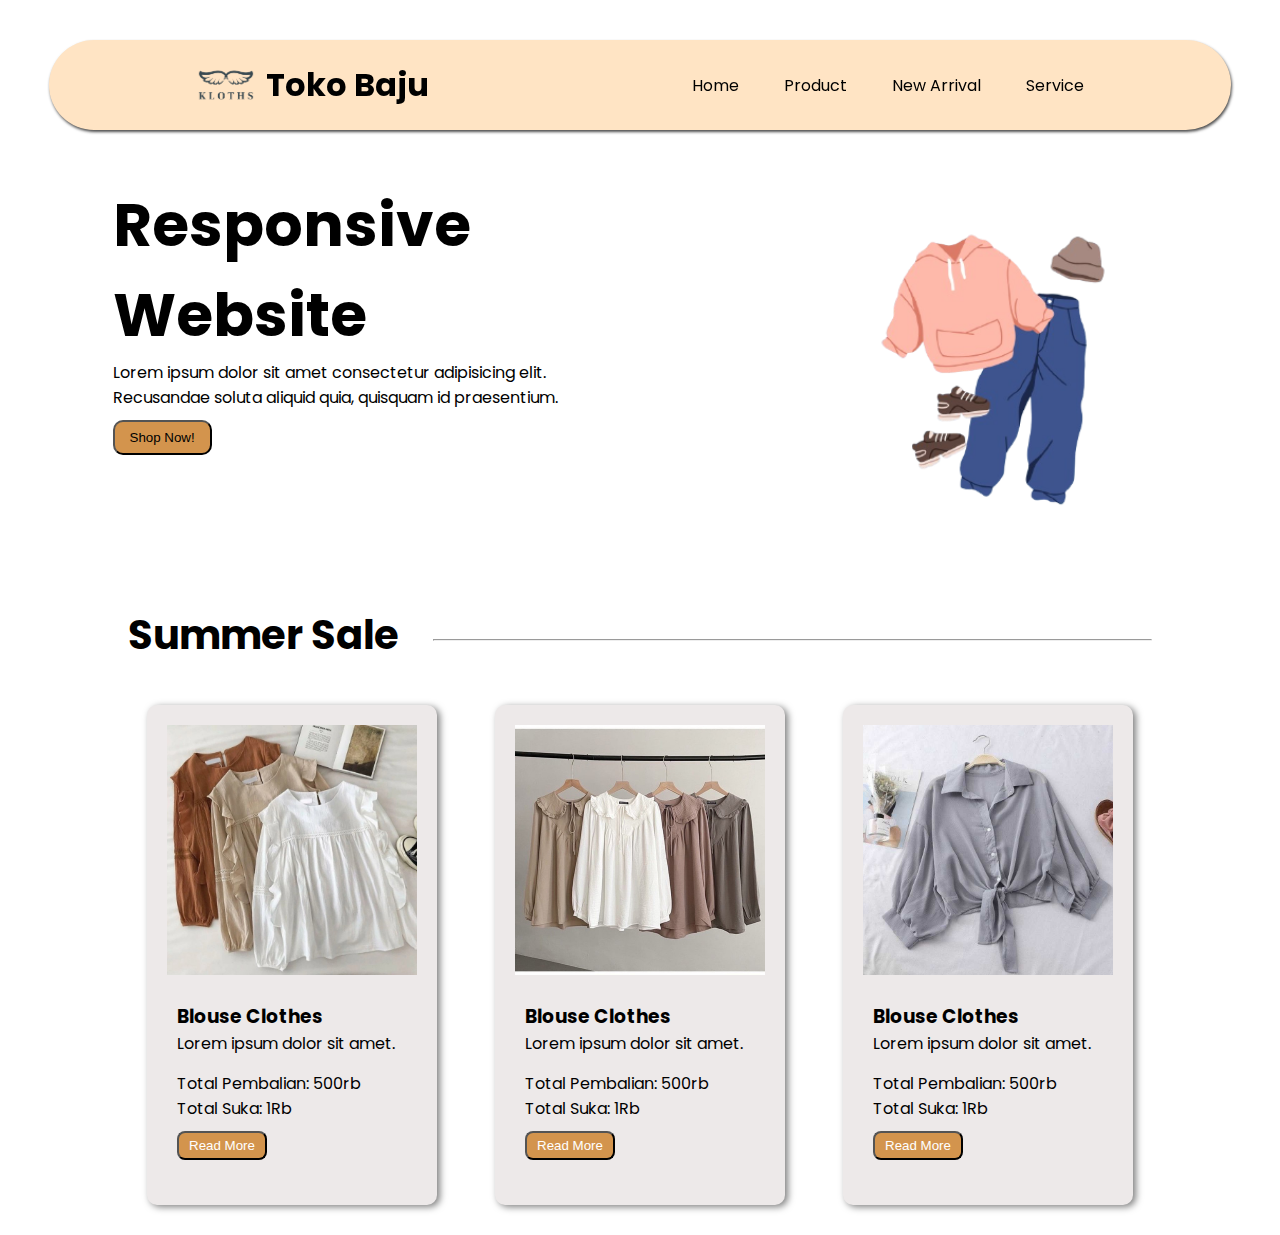
<file: LKPD 1/2/index.html>
<!DOCTYPE html>
<html lang="en">
<head>
  <meta charset="UTF-8">
  <meta name="viewport" content="width=device-width, initial-scale=1.0">
  <title>Landing Page</title>
  <link rel="stylesheet" href="style.css">

<link rel="preconnect" href="https://fonts.googleapis.com">
<link rel="preconnect" href="https://fonts.gstatic.com" crossorigin>
<link href="https://fonts.googleapis.com/css2?family=Mochiy+Pop+One&family=Poppins:ital,wght@0,100;0,200;0,300;0,400;0,500;0,600;0,700;0,800;0,900;1,100;1,200;1,300;1,400;1,500;1,600;1,700;1,800;1,900&display=swap" rel="stylesheet">

<link rel="stylesheet" href="https://cdnjs.cloudflare.com/ajax/libs/font-awesome/6.6.0/css/all.min.css" integrity="sha512-Kc323vGBEqzTmouAECnVceyQqyqdsSiqLQISBL29aUW4U/M7pSPA/gEUZQqv1cwx4OnYxTxve5UMg5GT6L4JJg==" crossorigin="anonymous" referrerpolicy="no-referrer" />
</head>
<body>
  <div class="container">
    <div class="navbar">
      <div class="header-navbar">
        <img src="img/image.png" width="60px" alt="">
        <h1>Toko <span>Baju</span></h1>
      </div>
      <div class="list-navbar">
        
        <ul>
          <li><a href="#home">Home</a></li>
          <li><a href="#Product">Product</a></li>
          <li><a href="NewArrival">New Arrival</a></li>
          <li><a href="service">Service</a></li>
        </ul>
      </div>
    </div>

    <div class="hero" id="home">
      <div class="content-text">
        <h1>Responsive Website</h1>
        <p>Lorem ipsum dolor sit amet consectetur adipisicing elit. Recusandae soluta aliquid quia, quisquam id praesentium.</p>
        <button>Shop Now!</button>
      </div>
      <div class="image">
        <img src="img/hero.png" alt="clothes">
      </div>
    </div>

    <div class="main-content" id="Product">
      <div class="header-content">
        <h1>Summer Sale</h1>
        <hr>
      </div>
      <div class="card-product">
        <div class="product1">
          <img src="img/baju1.png" alt="blouse">
          <div class="content-product">
            <h3>Blouse Clothes</h3>
            <p>Lorem ipsum dolor sit amet.</p>
            <div class="total-beli">
              <i class="fa-solid fa-cart-shopping"></i> <span>Total Pembalian: 500rb</span>
            </div>
            <div class="total-suka">
              <i class="fa-regular fa-heart"></i> <span>Total Suka: 1Rb</span>
            </div>
            <div class="readMore-button">
              <button>Read More</button>
            </div>
          </div>
        </div>  
        <div class="product1">
          <img src="img/baju2.png" alt="blouse">
          <div class="content-product">
            <h3>Blouse Clothes</h3>
            <p>Lorem ipsum dolor sit amet.</p>
            <div class="total-beli">
              <i class="fa-solid fa-cart-shopping"></i> <span>Total Pembalian: 500rb</span>
            </div>
            <div class="total-suka">
              <i class="fa-regular fa-heart"></i> <span>Total Suka: 1Rb</span>
            </div>
            <div class="readMore-button">
              <button>Read More</button>
            </div>
          </div>
        </div>
        <div class="product1">
          <img src="img/baju3.png" alt="blouse">
          <div class="content-product">
            <h3>Blouse Clothes</h3>
            <p>Lorem ipsum dolor sit amet.</p>
            <div class="total-beli">
              <i class="fa-solid fa-cart-shopping"></i> <span>Total Pembalian: 500rb</span>
            </div>
            <div class="total-suka">
              <i class="fa-regular fa-heart"></i> <span>Total Suka: 1Rb</span>
            </div>
            <div class="readMore-button">
              <button>Read More</button>
            </div>
          </div>
        </div>
      </div>
    </div>
  </div>
</body>
</html>
</file>
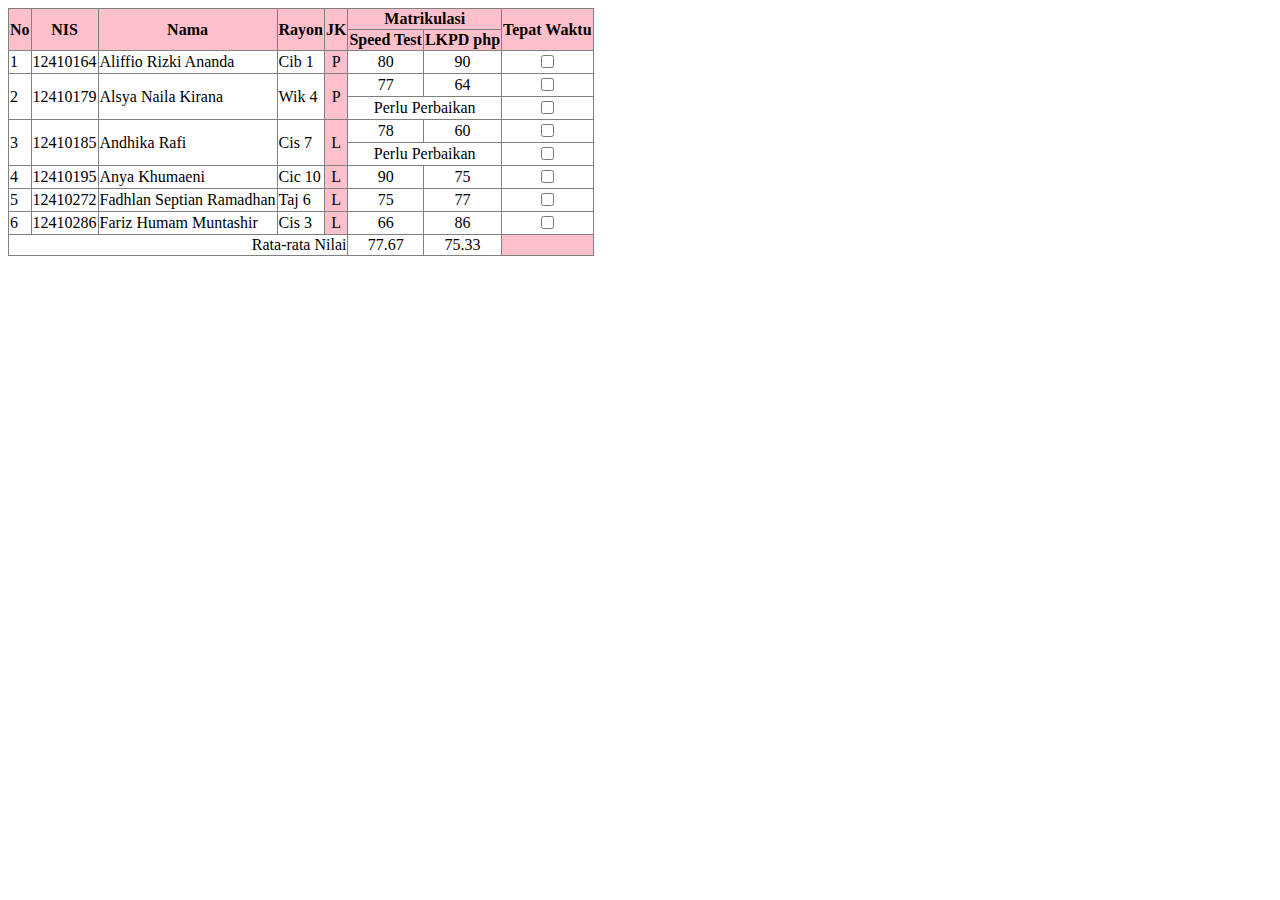
<file: LKPD 1/1/1.html>
<!DOCTYPE html>
<html lang="en">
<head>
  <meta charset="UTF-8">
  <meta name="viewport" content="width=device-width, initial-scale=1.0">
  <title>Document</title>

  <style>
  .header {
    background-color: pink;
    text-align: center;
  }
</style>
</head>
<body>
  <table border="1px" style="border-collapse: collapse;">
    <tr class="header">
      <th rowspan="2">No</th>
      <th rowspan="2">NIS</th>
      <th rowspan="2">Nama</th>
      <th rowspan="2">Rayon</th>
      <th rowspan="2">JK</th>
      <th colspan="2">Matrikulasi</th>
      <th rowspan="2">Tepat Waktu</th>
    </tr>
    <tr class="header">
      <th>Speed Test</th>
      <th>LKPD php</th>
    </tr>
    <tr>
      <td>1</td>
      <td>12410164</td>
      <td>Aliffio Rizki Ananda</td>
      <td>Cib 1</td>
      <td class="header">P</td>
      <td style="text-align: center;">80</td>
      <td style="text-align: center;">90</td>
      <td style="text-align: center;"><input type="checkbox" value="checkbox"></td>
    </tr>
    <tr>
      <td  rowspan="2">2</td>
      <td  rowspan="2">12410179</td>
      <td  rowspan="2">Alsya Naila Kirana</td>
      <td  rowspan="2">Wik 4</td>
      <td  rowspan="2" class="header">P</td>
      <td style="text-align: center;">77</td>
      <td style="text-align: center;">64</td>
      <td style="text-align: center;"><input type="checkbox" value="checkbox"></td>
      <tr>
        <td colspan="2" style="text-align: center;">Perlu Perbaikan</td>
        <td style="text-align: center;"><input type="checkbox" value="checkbox"></td>
      </tr>
    <tr>
      <td  rowspan="2">3</td>
      <td  rowspan="2">12410185</td>
      <td  rowspan="2">Andhika Rafi</td>
      <td  rowspan="2">Cis 7</td>
      <td  rowspan="2" class="header">L</td>
      <td style="text-align: center;">78</td>
      <td style="text-align: center;">60</td>
      <td style="text-align: center;"><input type="checkbox" value="checkbox"></td>
      <tr>
        <td colspan="2" style="text-align: center;">Perlu Perbaikan</td>
        <td style="text-align: center;"><input type="checkbox" value="checkbox"></td>
      </tr>
    </tr>
    <tr>
      <td>4</td>
      <td>12410195</td>
      <td>Anya Khumaeni</td>
      <td>Cic 10</td>
      <td class="header">L</td>
      <td style="text-align: center;">90</td>
      <td style="text-align: center;">75</td>
      <td style="text-align: center;"><input type="checkbox" value="checkbox"></td>
    </tr>
    <tr>
      <td>5</td>
      <td>12410272</td>
      <td>Fadhlan Septian Ramadhan</td>
      <td>Taj 6</td>
      <td class="header">L</td>
      <td style="text-align: center;">75</td>
      <td style="text-align: center;">77</td>
      <td style="text-align: center;"><input type="checkbox" value="checkbox"></td>
    </tr>
    <tr>
      <td>6</td>
      <td>12410286</td>
      <td>Fariz Humam Muntashir</td>
      <td>Cis 3</td>
      <td class="header">L</td>
      <td style="text-align: center;">66</td>
      <td style="text-align: center;">86</td>
      <td style="text-align: center;"><input type="checkbox" value="checkbox"></td>
    </tr>
    <tr>
      <td colspan="5" style="text-align: right;">Rata-rata Nilai</td>
      <td style="text-align: center;">77.67</td>
      <td style="text-align: center;">75.33</td>
      <td class="header"></td>
    </tr>
  </table>
</body>
</html>
</file>
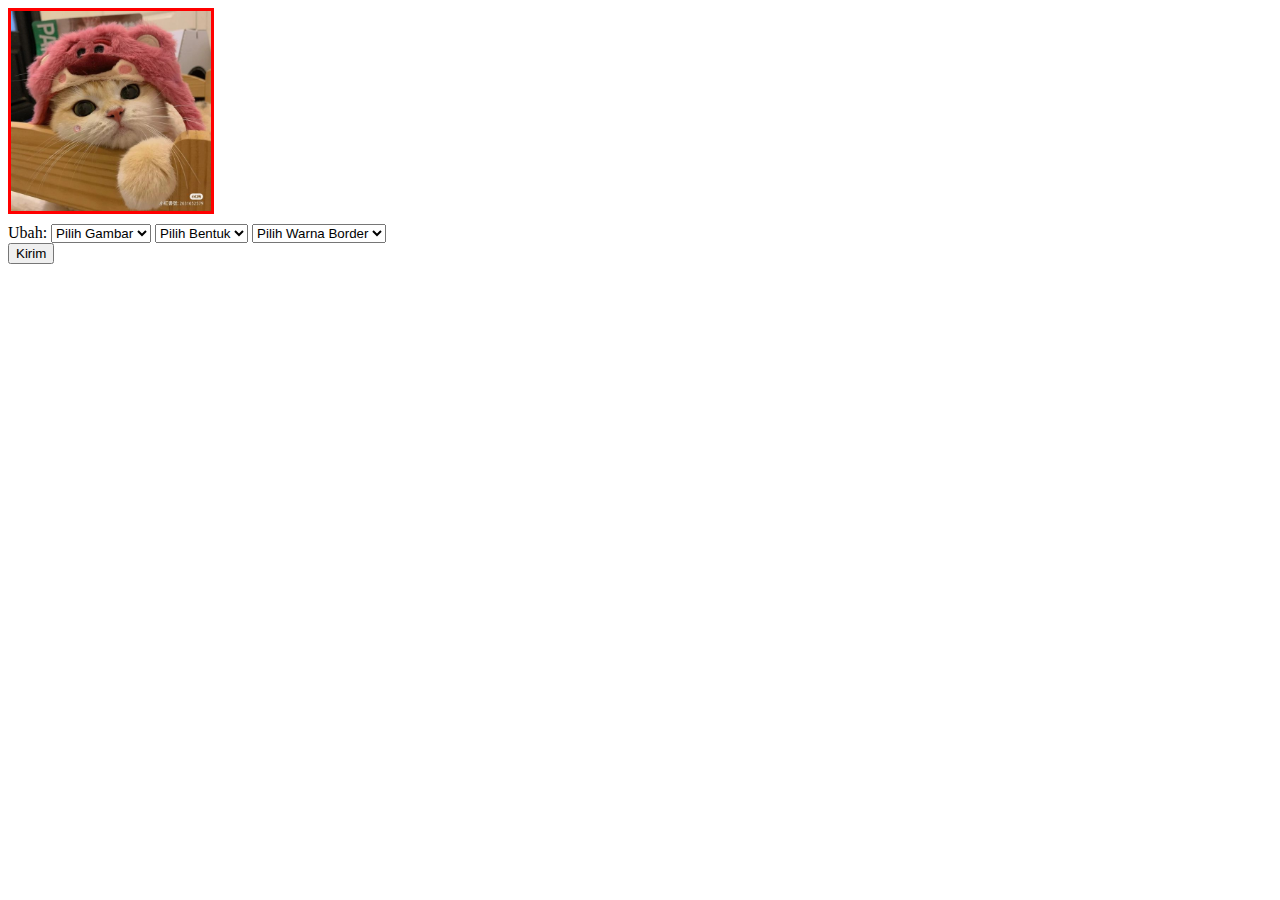
<file: LKPD 1/4/42.html>
<!DOCTYPE html>
<html lang="en">
<head>
  <meta charset="UTF-8">
  <meta name="viewport" content="width=device-width, initial-scale=1.0">
  <title>Document</title>
  <style>
    .image {
      width: 200px;
      height: 200px;
      display: flex;
      border: 3px solid red;
      margin-bottom: 10px;
      position: relative;
    }

    .image img {
      width: 100%;
      height: 100%;
      object-fit: cover;
      border-radius: inherit;
    }

    .lingkaran {
      border-radius: 100%;
    }

    .kotak {
      border-radius: 0;
    }

    .segitiga {
      clip-path: polygon(50% 0%, 0% 100%, 100% 100%);
      width: 200px;
      height: 200px;
    }
  </style>
</head>
<body>
  <form id="imageForm">
    <div id="img" class="image">
      <img id="display_image" src="img/image1.png" alt="kucing">
    </div>
    <div id="forms">
      <label for="ubah">Ubah:</label>
      <select name="pilihGambar" id="pilih_gambar">
        <option disabled hidden selected>Pilih Gambar</option>
        <option value="img/image2.png">Gambar 1</option>
        <option value="img/image3.png">Gambar 2</option>
        <option value="img/image4.png">Gambar 3</option>
      </select>

      <select name="bentuk" id="pilih_bentuk">
        <option disabled hidden selected>Pilih Bentuk</option>
        <option value="circle">Lingkaran</option>
        <option value="square">Kotak</option>
        <option value="triangle">Segitiga</option>
      </select>

      <select name="warnaBorder" id="warna_border">
        <option disabled hidden selected>Pilih Warna Border</option>
        <option value="red">Merah</option>
        <option value="yellow">Kuning</option>
        <option value="green">Hijau</option>
      </select>
    </div>
    <button type="submit">Kirim</button>
  </form>

  <script>
    document.getElementById('imageForm').addEventListener('submit', function(e) {
      event.preventDefault();
   
      const selectImage = document.getElementById('pilih_gambar').value;
      const selectColor = document.getElementById('warna_border').value;
      const selectShape = document.getElementById('pilih_bentuk').value;
      const imageContainer = document.getElementById('img');
      const imageSelected = document.getElementById('display_image');

      if(selectImage) {
        imageSelected.src = selectImage;
      }

      if(selectShape === "circle") {
        imageContainer.style.borderRadius = '100px';
      }else if(selectShape === "square") {
        imageContainer.style.borderRadius = '0';
        imageContainer.style.clipPath = 'none';
      }else if(selectShape === "triangle") {
        imageContainer.style.borderRadius = '0';
        imageContainer.style.clipPath = 'polygon(50% 0%, 0% 100%, 100% 100%)';
        imageSelected.style.clipPath = 'polygon(50% 0%, 0% 100%, 100% 100%)';
      }

      if(selectColor) {
        imageContainer.style.border = `3px solid ${selectColor}`;
      };
    });
  </script>
</body>
</html>
</file>
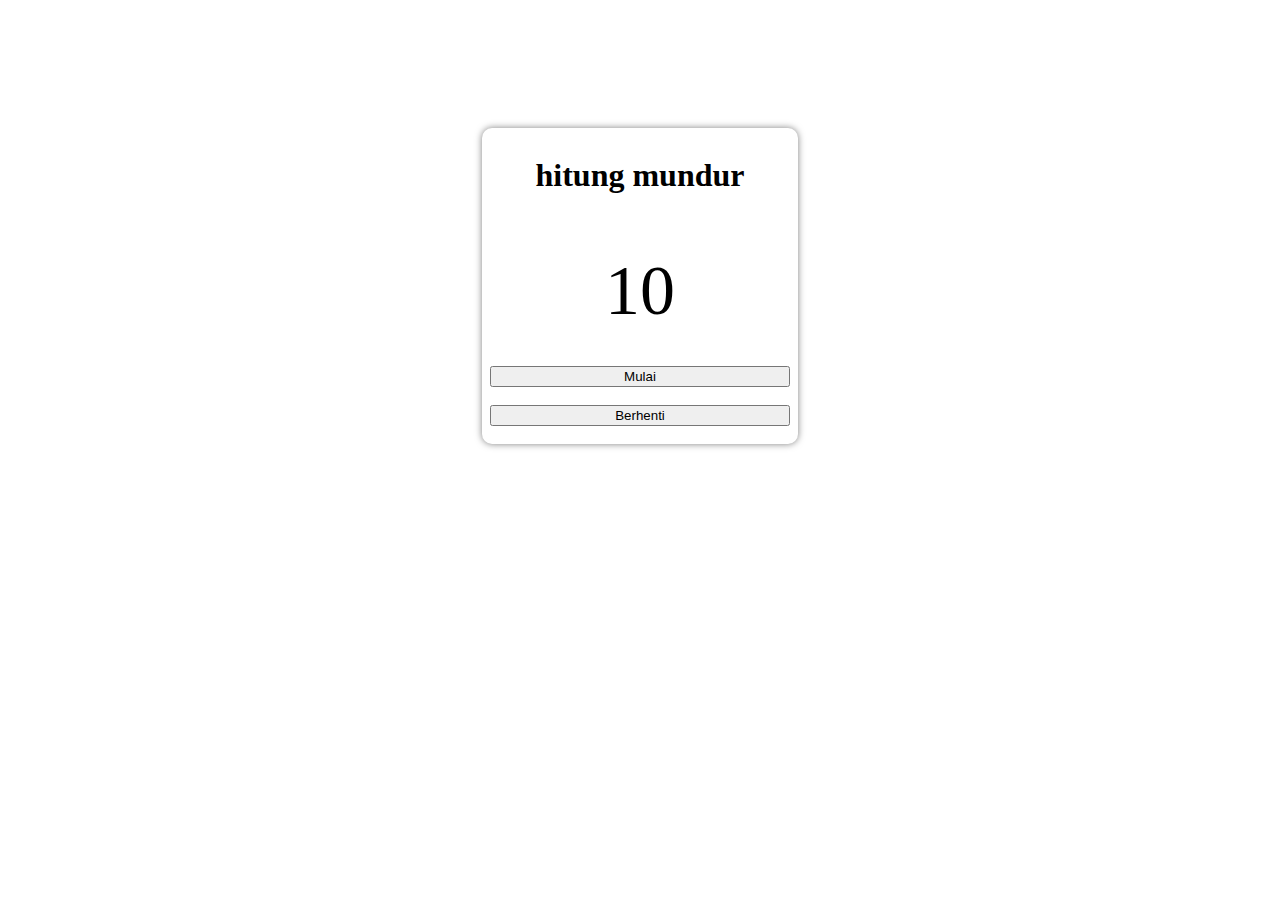
<file: LKPD 1/5/5.html>
<!DOCTYPE html>
<html lang="en">
<head>
  <meta charset="UTF-8">
  <meta name="viewport" content="width=device-width, initial-scale=1.0">
  <title>Document</title>

  <style>
    .alert  {
      margin-bottom: 20px;
      background-color: #fff;
      width: 300px;
      height: 300px;
      text-align: center;
      padding: 8px;
      display: flex;
      flex-direction: column;
      margin: 8rem auto;
      box-shadow: 0 0 7px rgba(0, 0, 0, 0.5 );
      border-radius: 10px;
    }

    #countdown {
      font-size: 70px;
      line-height: 150px;
    }
  </style>
</head>
<body>

  <div class="alert" id="alert">
    <h1>hitung mundur</h1>
    <div id="countdown">10</div>
    <button class="mulai" onclick="countdown()">Mulai</button>
    <br>
    <button class="berhenti" onclick="pauseTimer()">Berhenti</button>
  </div>
  <script>
    // function setAlert() {
    //   let alert = document.getElementById('alert');
    //   alert.style.display = 'block';

    //   setTimeout( function() {
    //     alert.style.display = 'none';
    //   }, 5000);
    // }

    // document.getElementById('button').onclick = function() {
    //   setAlert();
    // }

    let timerInterval = null;
    // let timeLeft = 10;
    function countdown() {
      timeLeft = 10;
      timerInterval = setInterval( function() {
        timeLeft--;
        document.getElementById("countdown").innerHTML = timeLeft;
        if(timeLeft <= 1) {
          clearInterval(timerInterval);
          document.getElementById("countdown").innerText = "Waktu Habis";
          document.getElementById("countdown").style.fontSize = "30px";
          document.getElementById("countdown").style.color = "red";
          countdown.style.fontSize = '20px';
          countdown.style.color = 'red';

        }
      }, 1000);
    }

    // function onTimesUp() {
    //   clearInterval(`${downloadTimer}`);
    //   downloadTimer = undefined;
    // }

    function pauseTimer() {
      clearInterval(timerInterval);
    }
  </script>
</body>
</html>
</file>
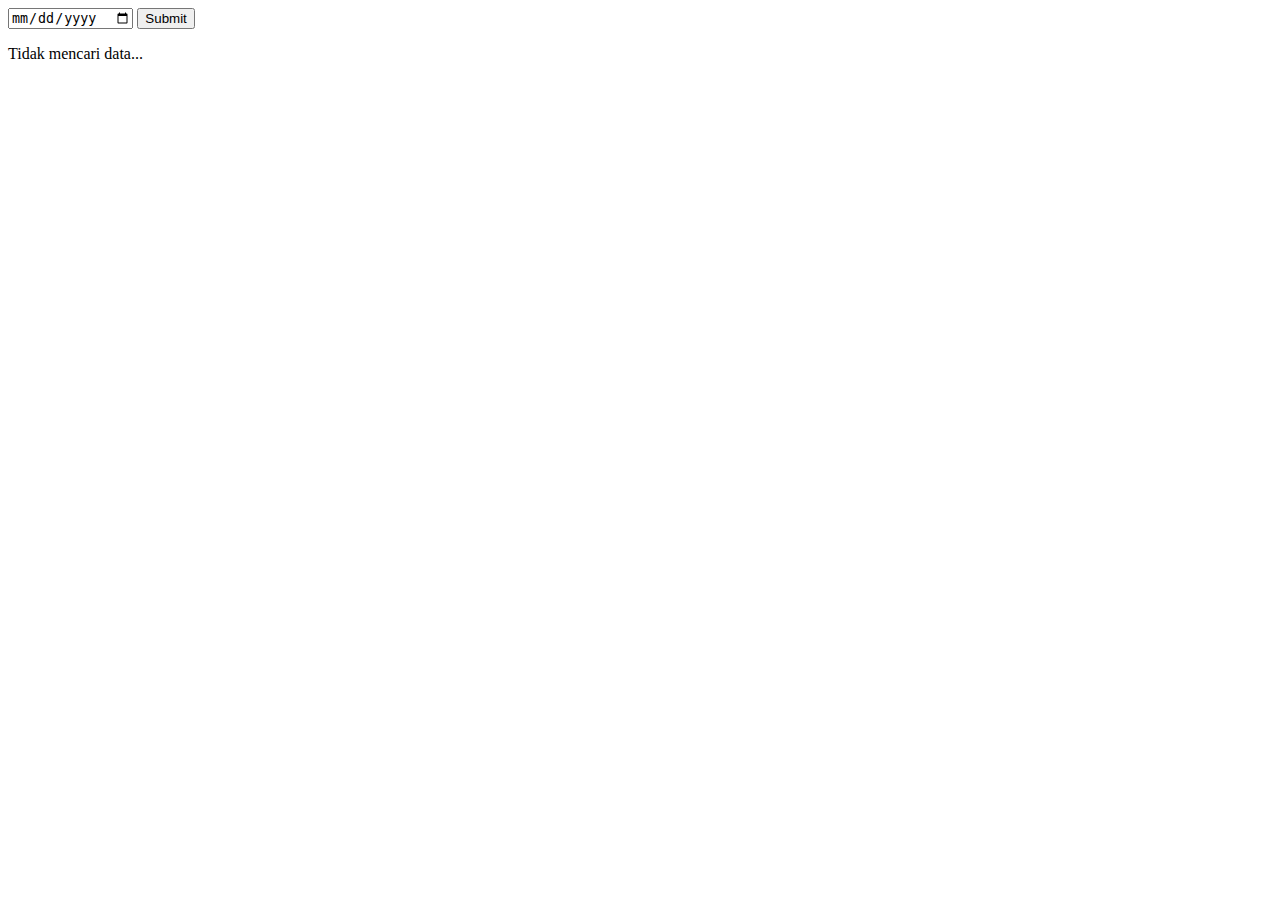
<file: LKPD 1/6/6.html>
<!DOCTYPE html>
<html lang="en">
<head>
  <meta charset="UTF-8">
  <meta name="viewport" content="width=device-width, initial-scale=1.0">
  <title>Document</title>
</head>
<body>
  <input type="date" id="input_date">
  <button id="button" onclick="showDate()">Submit</button>

  <p id="display_date">Tidak mencari data...</p>

  <script>
    function showDate() {
      let date = document.getElementById('input_date').value;
      let displayDate = document.getElementById('display_date');
      // displayDate.innerText = " Mencari data tanggal " + date;
      // date.style.color = 'blue';

       getDate = new Date(date);

      let d = getDate.getDate();
      let m = getDate.getMonth();
      let y = getDate.getFullYear();

    const month = ["januari", "februari", "maret", "april", "mei", "juni", "juli", "agustus", "sepetember","oktober", "november", "desember"];

    

      let formatMonth = d + ' ' + month[m] + ' ' + y;

      displayDate.innerText = "Mencari data tanggal " + formatMonth;

      
    }
  </script>
</body>

</html>
</file>
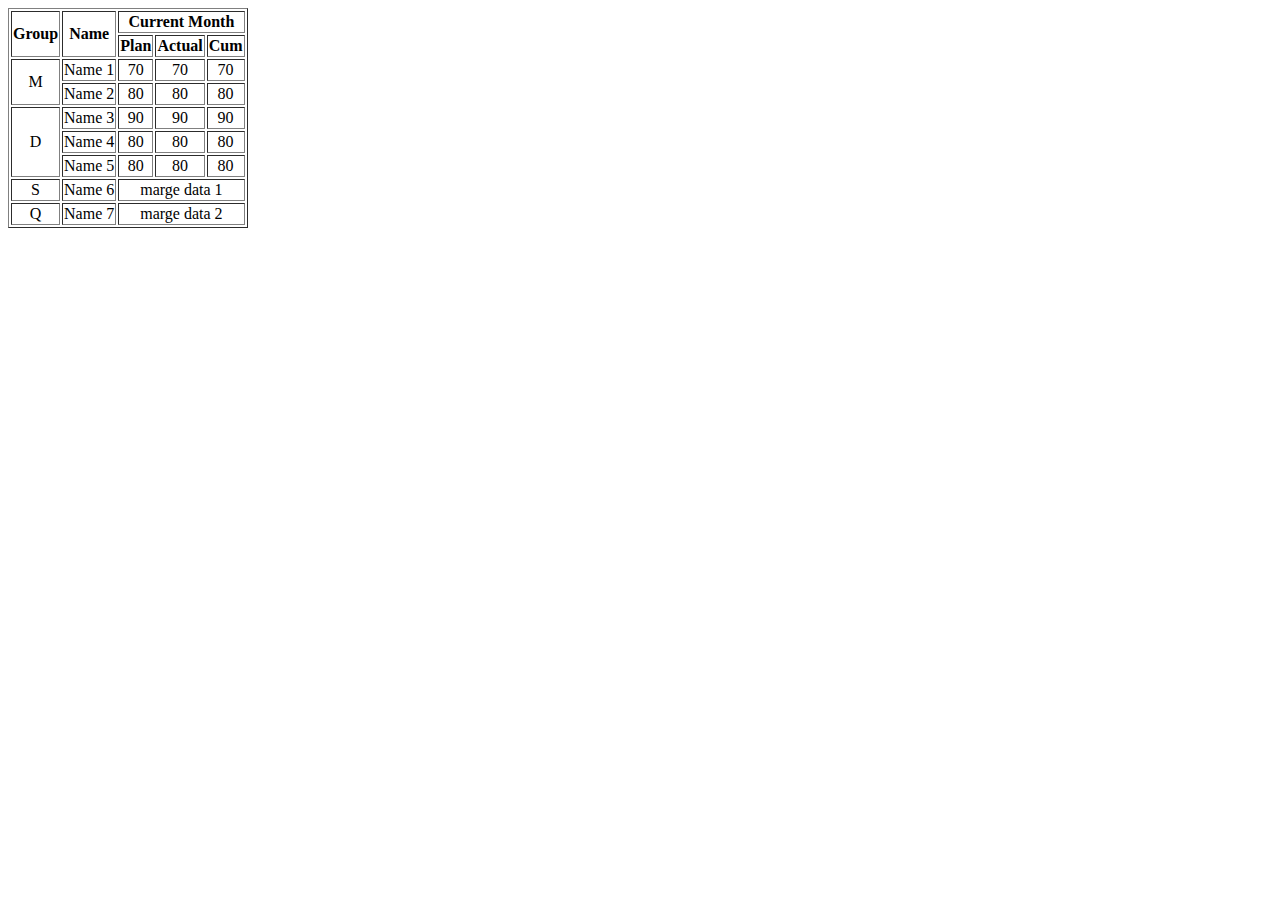
<file: LKPD 1/7/tabel.html>
<!DOCTYPE html>
<html lang="en">
<head>
  <meta charset="UTF-8">
  <meta name="viewport" content="width=device-width, initial-scale=1.0">
  <title>study case XI</title>
</head>
<body>
  <table border="1" style="text-align:center">
    <tr>
      <th rowspan="2">Group</th>
      <th rowspan="2">Name</th>
      <th colspan="3">Current Month</th>
    </tr>

    <tr>
      <th>Plan</th>
      <th>Actual</th>
      <th>Cum</th>
    </tr>

    <tr>
      <td rowspan="2">M</td>
      <td>Name 1</td>
      <td>70</td>
      <td>70</td>
      <td>70</td>
      <tr>
        <td>Name 2</td>
        <td>80</td>
        <td>80</td>
        <td>80</td>
      </tr>
    </tr>
    <tr>
      <td rowspan="3">D</td>
      <td>Name 3</td>
      <td>90</td>
      <td>90</td>
      <td>90</td>
      <tr>
        <td>Name 4</td>
        <td>80</td>
        <td>80</td>
        <td>80</td>
      </tr>
      <tr>
        <td>Name 5</td>
        <td>80</td>
        <td>80</td>
        <td>80</td>
      </tr>
    </tr>
    <tr>
      <td rowspan="1">S</td>
      <td>Name 6</td>
      <td colspan="3">marge data 1</td>
    </tr>
    <tr>
      <td rowspan="2">Q</td>
      <td>Name 7</td>
      <td colspan="3">marge data 2</td>
    </tr>
  </table>
</body>
</html>
</file>
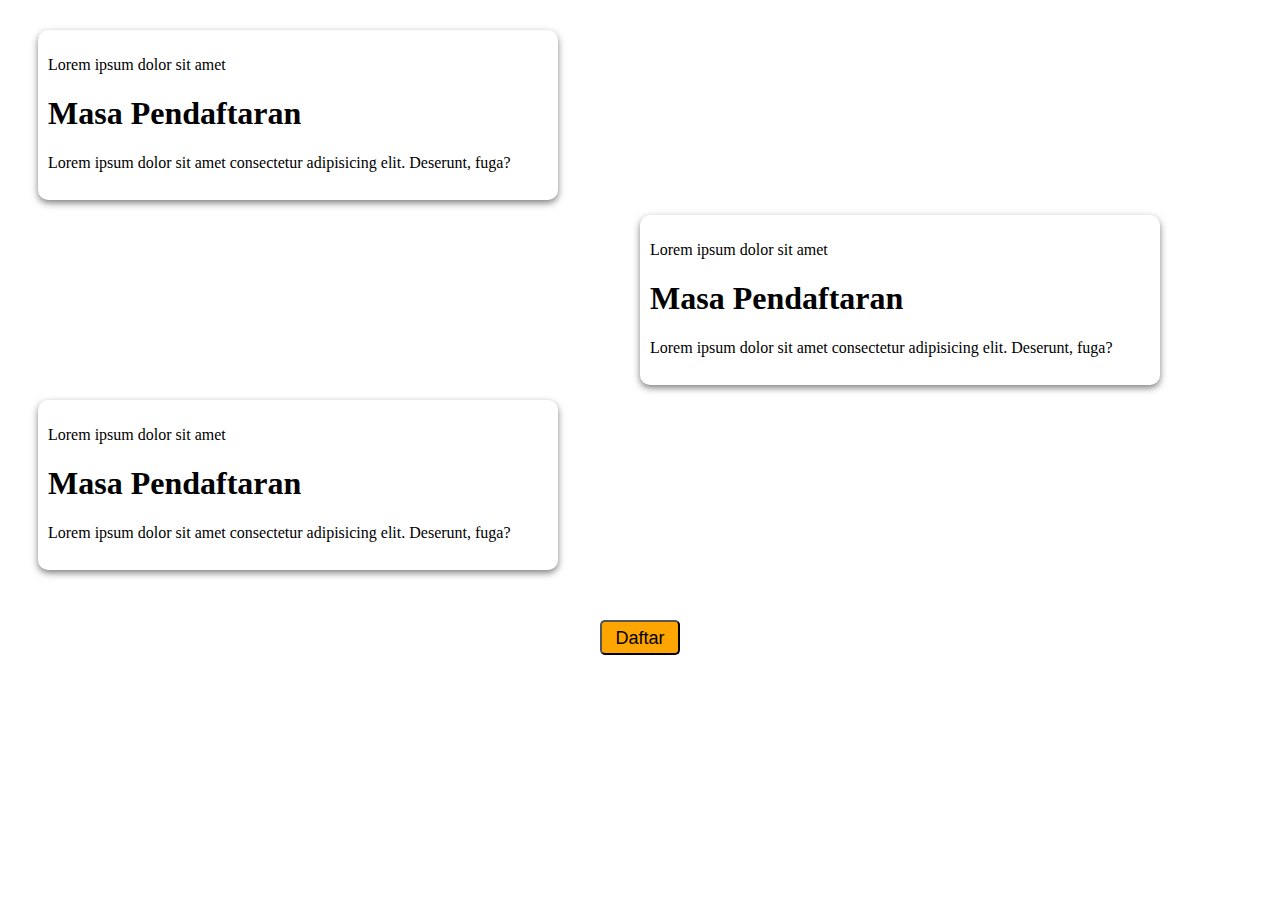
<file: LKPD 1/8/flexbox.html>
<!DOCTYPE html>
<html lang="en">
<head>
  <meta charset="UTF-8">
  <meta name="viewport" content="width=device-width, initial-scale=1.0">
  <title>Document</title>
  <style>
    .wrapper {
      margin: 30px;
    }

    .card1 {
      /* border: 1px solid #000; */
      border-radius: 10px;
      box-shadow: 0 3px 7px rgba(0, 0, 0, 0.5);
      width: 500px;
      height: 150px;
      margin-bottom: 15px;
      padding: 10px;
    }
    .card2 {
      border-radius: 10px;
      box-shadow: 0 3px 7px rgba(0, 0, 0, 0.5);
      width: 500px;
      height: 150px;
      margin-bottom: 15px;
      padding: 10px;
      justify-content: flex-end;
      margin-left: 50%;
    }
    .card3 {
      border-radius: 10px;
      box-shadow: 0 3px 7px rgba(0, 0, 0, 0.5);
      width: 500px;
      height: 150px;
      margin-bottom: 50px;
      padding: 10px;

    }

    .button button{
      display: flex;
      justify-content: center;
      margin: auto;
      width: 80px;
      height: 35px;
      line-height: 30px;
      background-color: orange;
      border-radius: 5px;
      font-size: 18px;
      outline: none;

    }
  </style>
</head>
<body>
  <div class="wrapper">
    <div class="card1">
      <p>Lorem ipsum dolor sit amet</p>
      <h1>Masa Pendaftaran</h1>
      <p>Lorem ipsum dolor sit amet consectetur adipisicing elit. Deserunt, fuga?</p>
    </div>
    <div class="card2">
      <p>Lorem ipsum dolor sit amet</p>
      <h1>Masa Pendaftaran</h1>
      <p>Lorem ipsum dolor sit amet consectetur adipisicing elit. Deserunt, fuga?</p>
    </div>
    <div class="card3">
      <p>Lorem ipsum dolor sit amet</p>
      <h1>Masa Pendaftaran</h1>
      <p>Lorem ipsum dolor sit amet consectetur adipisicing elit. Deserunt, fuga?</p>
    </div>

    <div class="button">
      <button>Daftar</button>
    </div>
  </div>
</body>
</html>
</file>
<file: LKPD 1/2/style.css>
* {
  padding: 0;
  margin: 0;
}
body {
  font-family: 'Poppins', sans-serif;
}
.navbar {
  display: flex;
  justify-content: space-around;
  align-items: center;
  background-color: bisque;
  padding: 15px;
  margin: 40px auto;
  width: 90%;
  border-radius: 100px;
  box-shadow: 1px 2px 3px rgba(0, 0, 0, 0.7);
  position: sticky;
  top: 0;
}

.header-navbar {
  display: flex;
  gap: 10px;
  align-items: center;
}

.list-navbar ul{
  display: flex;
  list-style: none;
  gap: 45px;
}

.list-navbar a {
  text-decoration: none;
  font-size: 16px;
  color: #000;
}

list-navbar a:hover {
  color: #fff;
  /* transition: all 0.5s; */
}

.hero {
  display: flex;
  align-items: center;
  justify-content: space-around;
  margin: 50px auto;
}

.content-text {
  width: 30rem;
}

.content-text h1 {
  font-size: 60px;
}

.content-text p {
  margin-bottom: 10px;
}

.content-text button {
  background-color: #d3944d;
  padding: 8px 15px;
  border-radius: 10px;
  margin-bottom: 100px;
}

.image img {
  width: 350px;
}

.main-content {

  display: flex;
  flex-direction: column;
  justify-content: space-around;
  width: 80%;
  margin: auto;
}

.header-content {
  display: flex;
  align-items: center;
  justify-content: space-between;
  margin-bottom: 40px;
}

.header-content h1 {
  font-size: 40px;
}

hr {
  margin-bottom: 10px;
  width: 70%;
  margin-top: 20px;
}

.card-product {
  display: flex;
  gap: 20px;
  justify-content: space-around;
  margin-bottom: 30px;
  flex-wrap: wrap;
}

.product1 {
  background-color: #ede9e9;
  box-shadow: 3px 2px 7px rgba(0, 0, 0, 0.5);
  height: 500px;
  border-radius: 10px;
}
/* .product2 {
  background-color: #ede9e9;
  box-shadow: 3px 2px 7px rgba(0, 0, 0, 0.5);
  height: 500px;
  border-radius: 10px;
}
.product3 {
  background-color: #ede9e9;
  box-shadow: 3px 2px 7px rgba(0, 0, 0, 0.5);
  height: 500px;
  border-radius: 10px;
} */

.product1 img {
  width: 250px;
  margin: 20px;
}
.product2 img {
  width: 250px;
  margin: 20px;
}
.product3 img {
  width: 250px;
  margin: 20px;
}

.content-product {
  display: flex;
  flex-direction: column;
  justify-content: center;
  padding-left: 30px;
}

.content-product p {
  margin-bottom: 15px;
}

.total-suka {
  margin-bottom: 10px;
}

.readMore-button button{
  padding: 5px 10px;
  background-color: #d3944d;
  border-radius: 8px;
  color: #fff;
}
</file>
